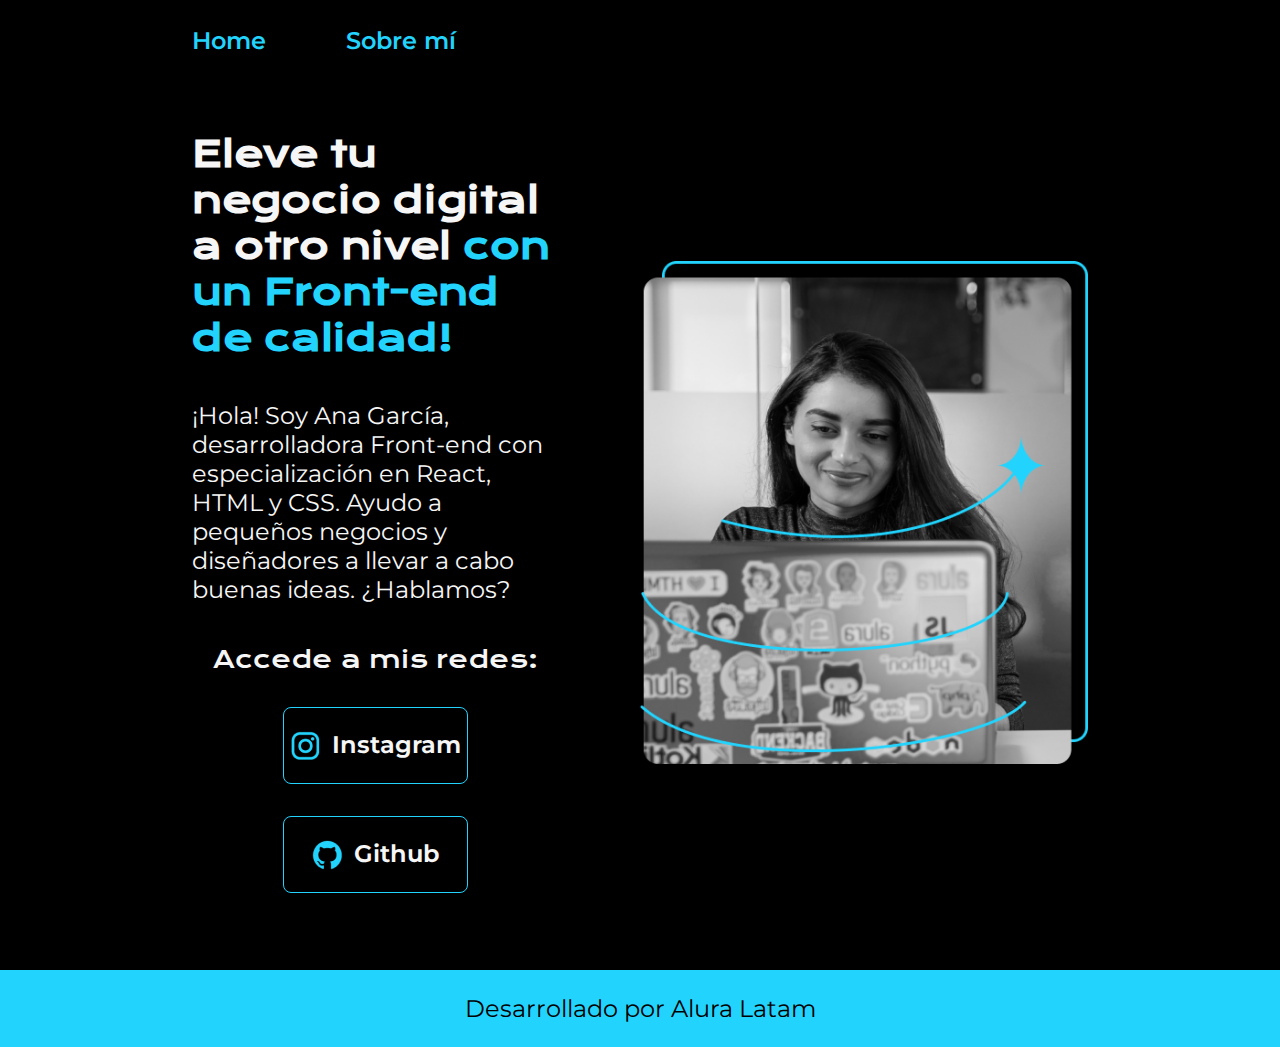
<file: index.html>
<!DOCTYPE html>
<html lang="es-mx">
<head>
    <meta charset="UTF-8">
    <meta name="viewport" content="width=device-width, initial-scale=1.0">
    <title>Portafolio</title>
    <link rel="stylesheet" href="./styles/style.css">
</head>
<body>
    <header class="header">
        <nav class="header__menu">
            <a class="header__menu__link" href="index.html">Home</a>
            <a class="header__menu__link" href="about.html">Sobre mí</a>
        </nav>
    </header>
    <main class="presentacion">
        <section class="presentacion__contenido">
            <h1 class= "presentacion__contenido__titulo" >Eleve tu negocio digital a otro nivel <strong class="titulo-destaque">con un Front-end de 
                calidad!</strong>
            </h1>
                <p class="presentacion__contenido__texto">¡Hola! Soy Ana García, desarrolladora Front-end con 
            especialización en React, HTML y CSS. Ayudo a pequeños negocios y 
            diseñadores a llevar a cabo buenas ideas. ¿Hablamos?
                </p>
                <div class="presentacion__enlace">
                <h2 class="presentacion__enlace__subtitulo"> Accede a mis redes: </h2>
            <a class="presentacion__enlace__link" href="https://www.instagram.com/"> 
                <img src="./assets/instagram.png">
                Instagram </a>
            <a class="presentacion__enlace__link" href="https://github.com/">
                <img src="./assets/github.png">
                Github </a>
                </div>
        </section>

        <img class="presentacion__imagen" src="./assets/Imagem.png" alt="Imagen de Ana García trabajando">
        
    </main>
    <footer class="footer">
        <p> Desarrollado por Alura Latam</p>
    </footer>
</body>
</html>
</file>
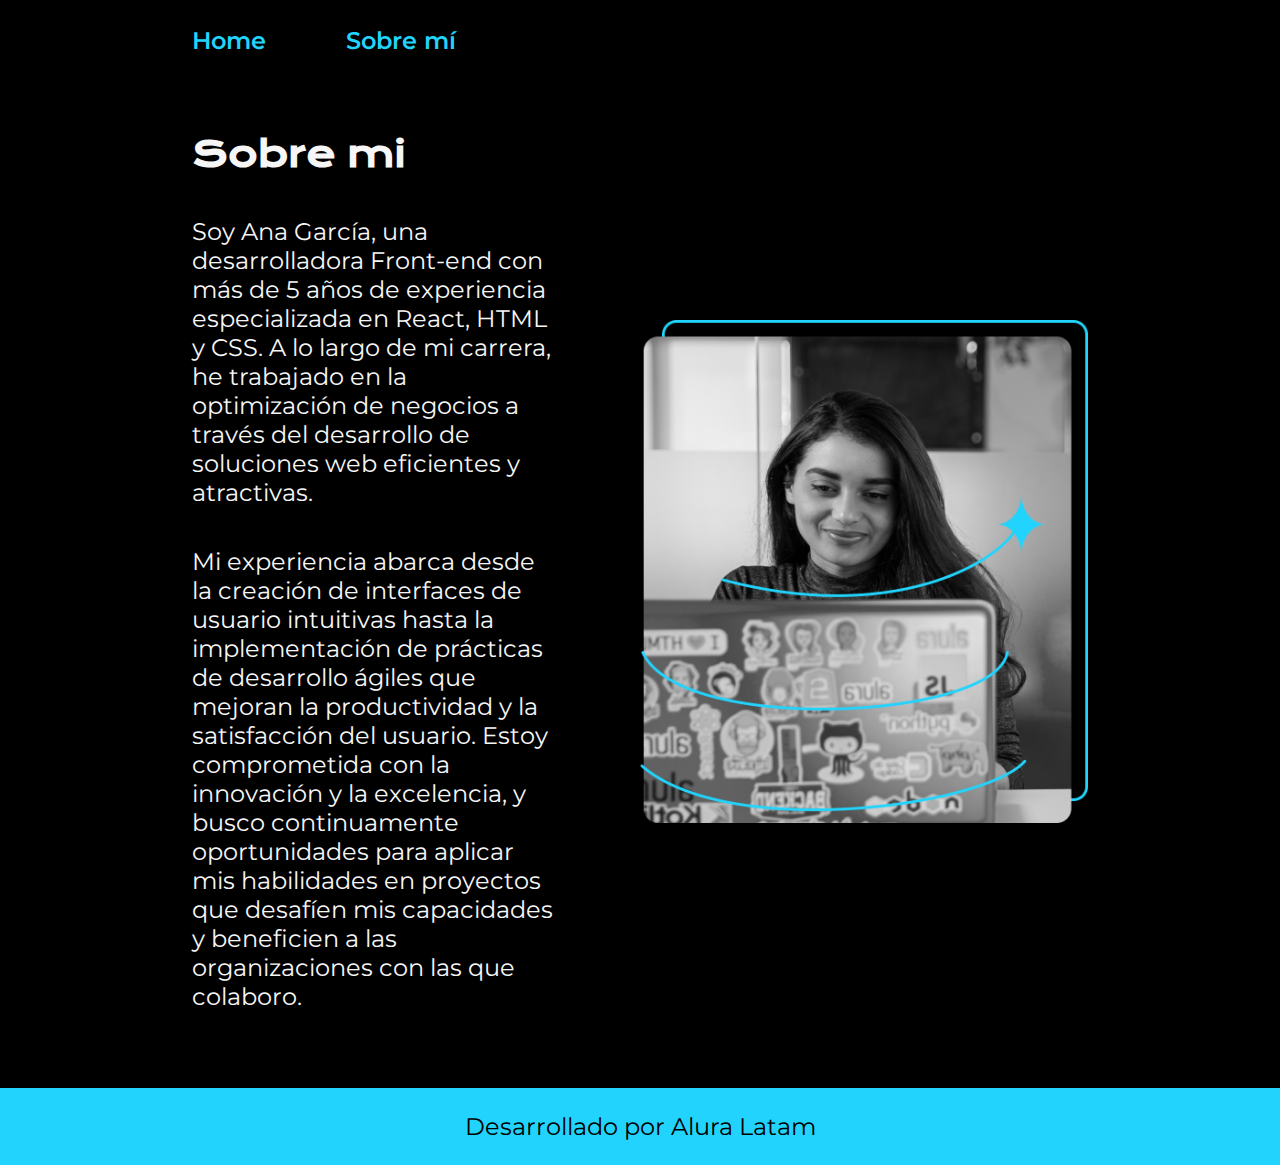
<file: about.html>
<!DOCTYPE html>
<html lang="es-mx">
<head>
    <meta charset="UTF-8">
    <meta name="viewport" content="width=device-width, initial-scale=1.0">
    <title>Sobre Mi</title>
    <link rel="stylesheet" href="./styles/style.css">
</head>
<body>
    <header class="header">
        <nav class="header__menu">
            <a class="header__menu__link" href="index.html">Home</a>
            <a class="header__menu__link" href="about.html">Sobre mí</a>
        </nav>
    </header>
    <main class="presentacion">

    <section class="presentacion__contenido">

        <h1 class="presentacion__contenido__titulo"> Sobre mi</h1>
        
        <p class="presentacion__contenido__texto"> Soy Ana García, una desarrolladora Front-end con más de 5 años de experiencia especializada en React, HTML y CSS.
             A lo largo de mi carrera, he trabajado en la optimización de negocios a través del desarrollo de soluciones web eficientes y atractivas.
        </p>

        <p class="presentacion__contenido__texto">
            Mi experiencia abarca desde la creación de interfaces de usuario intuitivas hasta la implementación de prácticas de desarrollo ágiles que mejoran la productividad y
            la satisfacción del usuario. Estoy comprometida con la innovación y la excelencia, y busco continuamente oportunidades para aplicar mis habilidades en proyectos que 
            desafíen mis capacidades y beneficien a las organizaciones con las que colaboro.
        </p>

    </section>

    <img class="presentacion__imagen" src="./assets/Imagem.png" alt="Imagen de Ana García trabajando">
</main>

    <footer class="footer">
        <p> Desarrollado por Alura Latam</p>
    </footer>
</body>
</html>
</file>
<file: styles/style.css>
@import url('https://fonts.googleapis.com/css2?family=Krona+One&family=Montserrat:ital,wght@0,100..900;1,100..900&display=swap');

:root{

    --color-primario: #000000;
    --color-secundario:#F6F6F6;
    --color-terciario:#22D4FD;
    --color-hover: #272727;

    --fuente-monserrat: "Montserrat", sans-serif;
    --fuente-krona: "Krona One", sans-serif;

}

* {
    padding: 0;
    margin: 0;
}

body{
    background-color: var(--color-primario);
    color: var(--color-secundario);
    box-sizing: border-box;
}

.header{
    padding: 2% 0% 0% 15%;

}

.header__menu{
    display: flex;
    gap: 80px;

}

.header__menu__link{
    font-family: var(--fuente-monserrat);
    font-size: 1.5rem;
    font-weight: 600;
    color: var(--color-terciario);
    text-decoration: none;

}

.presentacion{
    padding: 6% 15%;
    display: flex;
    align-items: center;
    justify-content: space-between;
    gap: 82px;
}

.presentacion__contenido{
    width: 50% ;
    display: flex;
    flex-direction: column;
    gap: 40px;
}

.presentacion__contenido__titulo{
    font-family: var(--fuente-krona);
    font-size: 2.25rem;

}

.titulo-destaque{
    color: var(--color-terciario);

}


.presentacion__contenido__texto{
    font-family: var(--fuente-monserrat);
    font-size: 1.5rem;
}

.presentacion__enlace{
    display: flex;
    justify-content: space-between;
    flex-direction: column;
    align-items: center ;
    gap: 32px;

}

.presentacion__enlace__subtitulo{
    font-family: var(--fuente-krona);
    font-size: 1.5rem;
    font-weight: 400;

}


.presentacion__enlace__link{
    padding: 21.5px 0;
    text-align: center;
    width: 50%;
    text-decoration: none;
    border: 1px solid var(--color-terciario);
    border-radius: 8px;
    font-family: var(--fuente-monserrat);
    font-size: 1.5rem;
    font-weight: 650;
    color:var(--color-secundario);
    display: flex;
    justify-content: center;
    gap: 10px;

}

.presentacion__enlace__link:hover{
    cursor: pointer;
    background-color: var(--color-hover);

}

.presentacion__imagen{
    width: 50%;
}

.footer{
    font-family: var(--fuente-monserrat);
    font-size: 1.5rem;
    font-weight: 400;
    text-align: center;
    background-color: var(--color-terciario);
    color: var(--color-primario);
    padding: 24px;
}

@media (max-width: 1150px ){

    .header{
        padding: 10%;
    }

    .header__menu{

        justify-content: center;
    }
    .presentacion{
        flex-direction: column-reverse;
        padding: 5%;
    }

    .presentacion__contenido{

        width: auto;
    }
}
</file>
